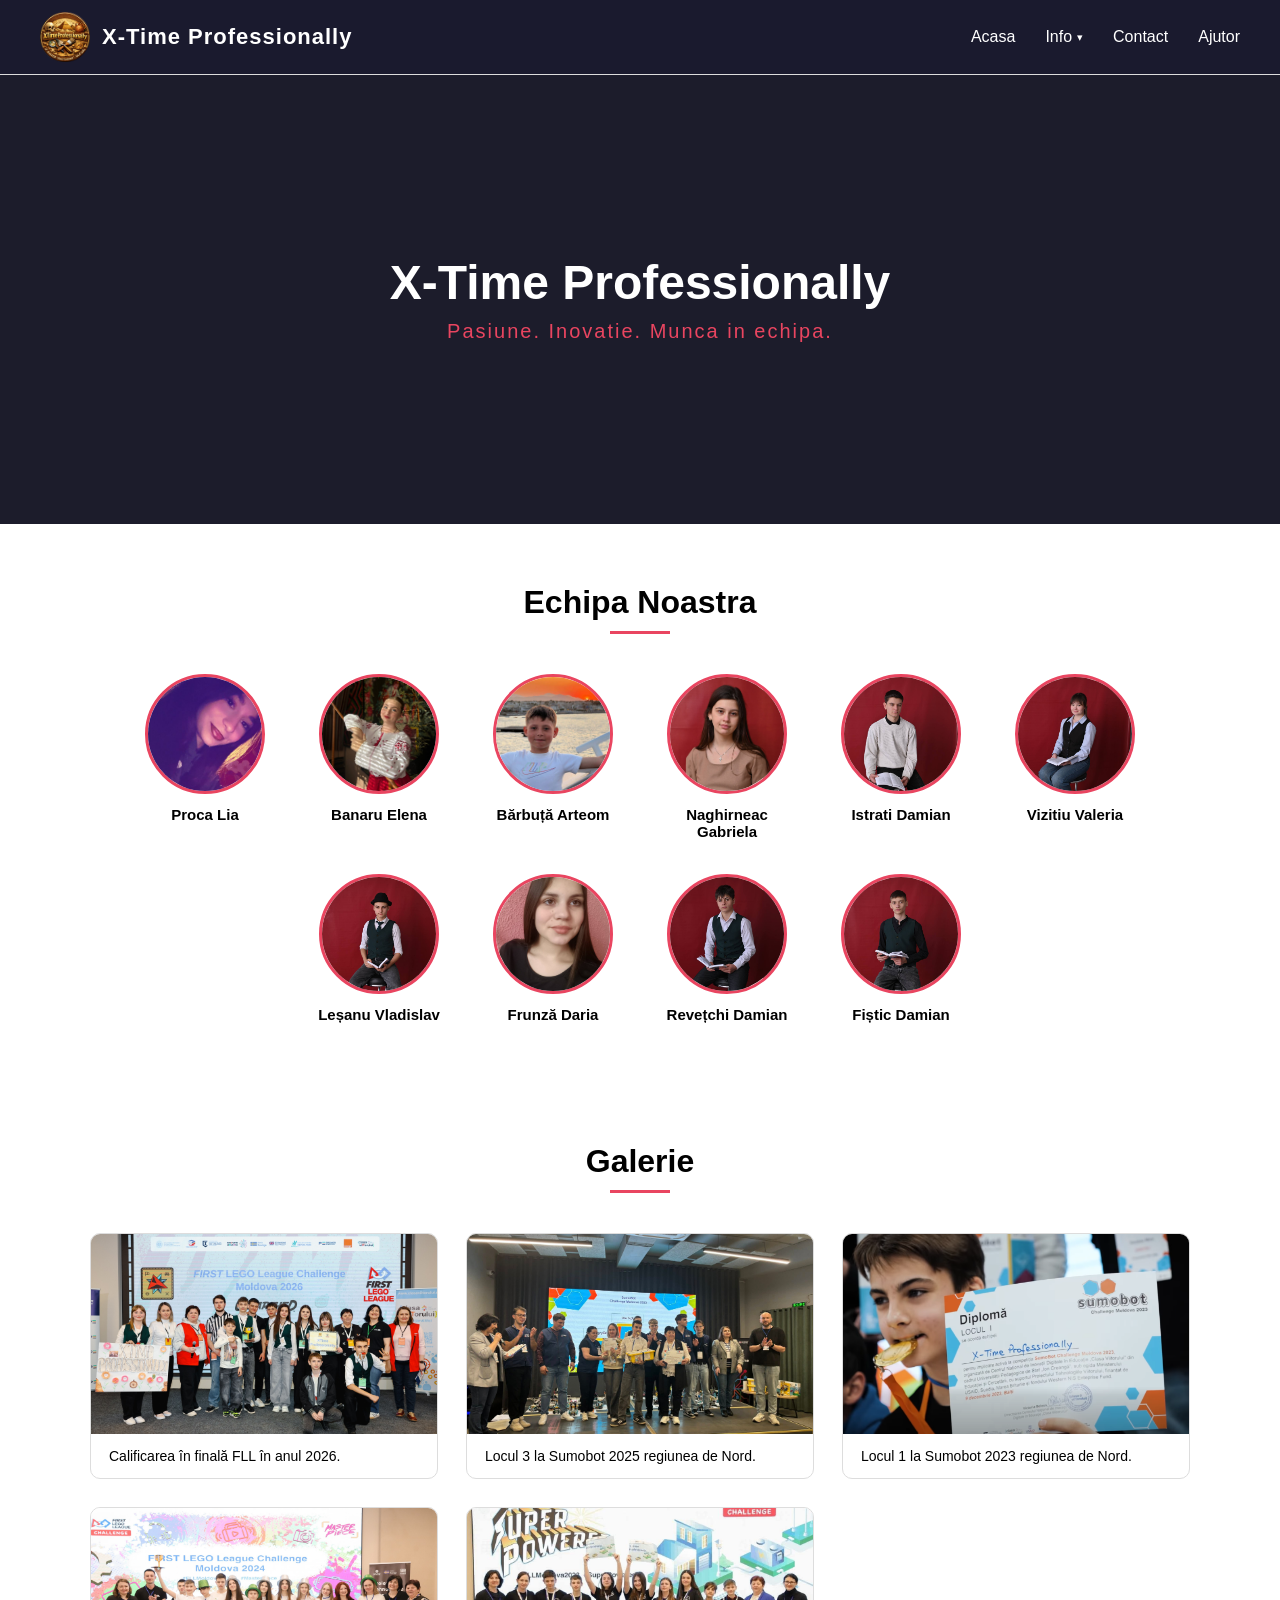
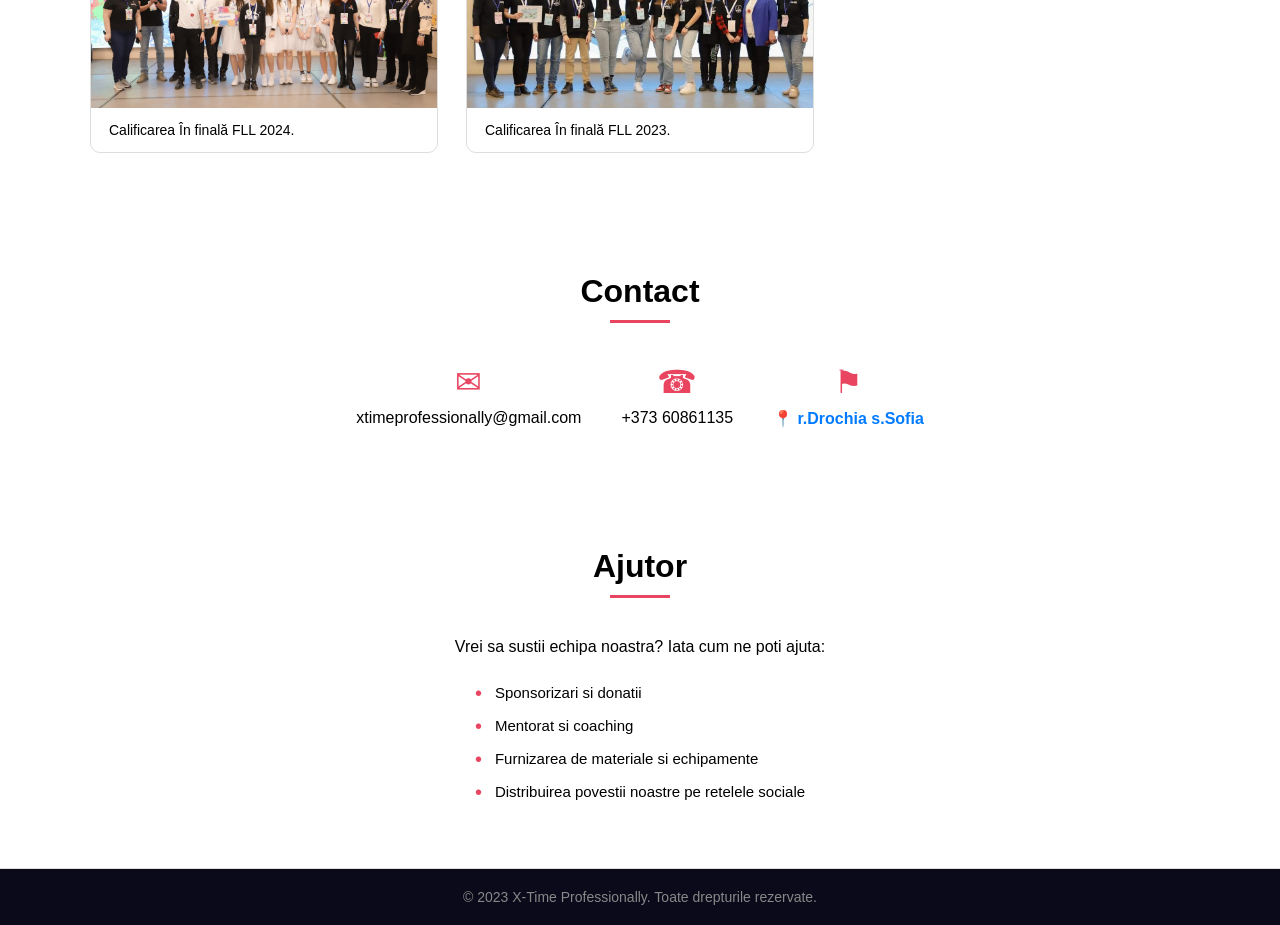
<file: index.html>
<!DOCTYPE html>
<html lang="ro">

<head>
  <meta charset="UTF-8">
  <meta name="viewport" content="width=device-width, initial-scale=1.0">
  <title>X-Time Professionally</title>
  <link rel="stylesheet" href="style.css">
</head>

<body>

  <!-- HEADER -->
  <header class="header">
    <div class="logo">
      <img src="poze/logo.png" alt="X-Time Logo">
      <span class="logo-text">X-Time Professionally </span>
    </div>
    <nav class="nav">
      <a href="#home" class="nav-link">Acasa</a>
      <div class="nav-item-dropdown">
        <button class="nav-link dropdown-toggle" id="infoBtn">
          Info
          <span class="dropdown-arrow">&#9662;</span>
        </button>
        <div class="dropdown-menu" id="dropdownMenu">
          <a href="html unde am participat/fll2026.html" class="dropdown-link">FLL 2026</a>
          <a href="html unde am participat/sumobot2025.html" class="dropdown-link">Sumobot 2025</a>
          <a href="html unde am participat/ftc2024.html" class="dropdown-link">SumoBot 2023</a>
        </div>
      </div>
      <a href="#contacts" class="nav-link">Contact</a>
      <a href="#help" class="nav-link">Ajutor</a>
    </nav>
    <button class="menu-btn" id="menuBtn">&#9776;</button>
  </header>

  <!-- ACASA -->
  <section id="home" class="hero">
    <div class="hero-content">
      <h1>X-Time Professionally</h1>
      <p>Pasiune. Inovatie. Munca in echipa.</p>
    </div>
  </section>

  <!-- ECHIPA -->
  <section id="team" class="section team-section">
    <h2 class="section-title">Echipa Noastra</h2>
    <div class="team-grid">
      <div class="member">
        <div class="member-photo lia">
          <img src="poze/lia.jpg" alt="Proca Lia">
        </div>
        <p class="member-name">Proca Lia</p>
      </div>
      <div class="member">
        <div class="member-photo elena">
          <img src="poze/Elena.jpg" alt="Banaru Elena">
        </div>
        <p class="member-name">Banaru Elena</p>
      </div>
      <div class="member">
        <div class="member-photo arteom">
          <img src="poze/Arteom.jpg" alt="Bărbuță Arteom">
        </div>
        <p class="member-name">Bărbuță Arteom</p>
      </div>
      <div class="member">
        <div class="member-photo gabriela">
          <img src="poze/gabriela.jpg" alt="Naghirneac Gabriela">
        </div>
        <p class="member-name">Naghirneac Gabriela</p>
      </div>
      <div class="member">
        <div class="member-photo damianI">
          <img src="poze/Damian.I.jpg" alt="Istrati Damian">
        </div>
        <p class="member-name">Istrati Damian</p>
      </div>
      <div class="member">
        <div class="member-photo valerica">
          <img src="poze/Valerica.jpg" alt="Vizitiu Valeria">
        </div>
        <p class="member-name">Vizitiu Valeria</p>
      </div>
      <div class="member">
        <div class="member-photo vlad">
          <img src="poze/Vlad.jpg" alt="Leșanu Vladislav">
        </div>
        <p class="member-name">Leșanu Vladislav</p>
      </div>
      <div class="member">
        <div class="member-photo daria">
          <img src="poze/Daria.jpg" alt="Frunză Daria">
        </div>
        <p class="member-name">Frunză Daria</p>
      </div>
      <div class="member">
        <div class="member-photo damianR">
          <img src="poze/Damian.R.jpg" alt=" Revețchi Damian">
        </div>
        <p class="member-name">Revețchi Damian</p>
      </div>
      <div class="member">
        <div class="member-photo damianF">
          <img src="poze/DamianF.jpg" alt=" Fiștic Damian">
        </div>
        <p class="member-name">Fiștic Damian</p>
      </div>
    </div>
  </section>

  <!-- GALERIE -->
  <section id="gallery" class="section gallery-section">
    <h2 class="section-title">Galerie</h2>
    <div class="gallery-grid">
      <div class="gallery-card">
        <div class="gallery-img"><img src="poze/poza toata echipa.jpg" alt="Foto 1"></div>
        <p class="gallery-desc">Calificarea în finală FLL în anul 2026.</p>
      </div>
      <div class="gallery-card">
        <div class="gallery-img"><img src="poze/poza smobot.jpg" alt="Foto 2"></div>
        <p class="gallery-desc">Locul 3 la Sumobot 2025 regiunea de Nord.</p>
      </div>
      <div class="gallery-card">
        <div class="gallery-img"><img src="poze/poza x-time locul 1 vlad.png" alt="Foto 3"></div>
        <p class="gallery-desc">Locul 1 la Sumobot 2023 regiunea de Nord.</p>
      </div>
      <div class="gallery-card">
        <div class="gallery-img"><img src="poze/fll2024 poza.jpg" alt="Foto 4"></div>
        <p class="gallery-desc">Calificarea În finală FLL 2024. </p>
      </div>
      <div class="gallery-card">
        <div class="gallery-img"><img src="poze/fll2023.jpg" alt="Foto 4"></div>
        <p class="gallery-desc">Calificarea În finală FLL 2023. </p>
      </div>
    </div>
  </section>

  <!-- CONTACT -->
  <section id="contacts" class="section contacts-section">
    <h2 class="section-title">Contact</h2>
    <div class="contacts-content">
      <div class="contact-item">
        <span class="contact-icon">&#9993;</span>
        <p>xtimeprofessionally@gmail.com</p>
      </div>
      <div class="contact-item">
        <span class="contact-icon">&#9742;</span>
        <p>+373 60861135</p>
      </div>
      <div class="contact-item">
        <span class="contact-icon">&#9873;</span>

        <style>
          .link-maps {
            color: #007BFF;
            text-decoration: none;
            font-weight: bold;
          }

          .link-maps:hover {
            text-decoration: underline;
            color: #ff0000;
          }
        </style>

        <a href="https://www.google.com/maps?q=47.944292,27.860475" target="_blank" class="link-maps">
          📍 r.Drochia s.Sofia
        </a>
      </div>
    </div>
  </section>

  <!-- AJUTOR -->
  <section id="help" class="section help-section">
    <h2 class="section-title">Ajutor</h2>
    <div class="help-content">
      <p>Vrei sa sustii echipa noastra? Iata cum ne poti ajuta:</p>
      <ul>
        <li>Sponsorizari si donatii</li>
        <li>Mentorat si coaching</li>
        <li>Furnizarea de materiale si echipamente</li>
        <li>Distribuirea povestii noastre pe retelele sociale</li>
      </ul>
    </div>
  </section>

  <!-- FOOTER -->
  <footer class="footer">
    <p>&copy; 2023 X-Time Professionally. Toate drepturile rezervate.</p>
  </footer>

  <script src="script.js"></script>
</body>

</html>
</file>
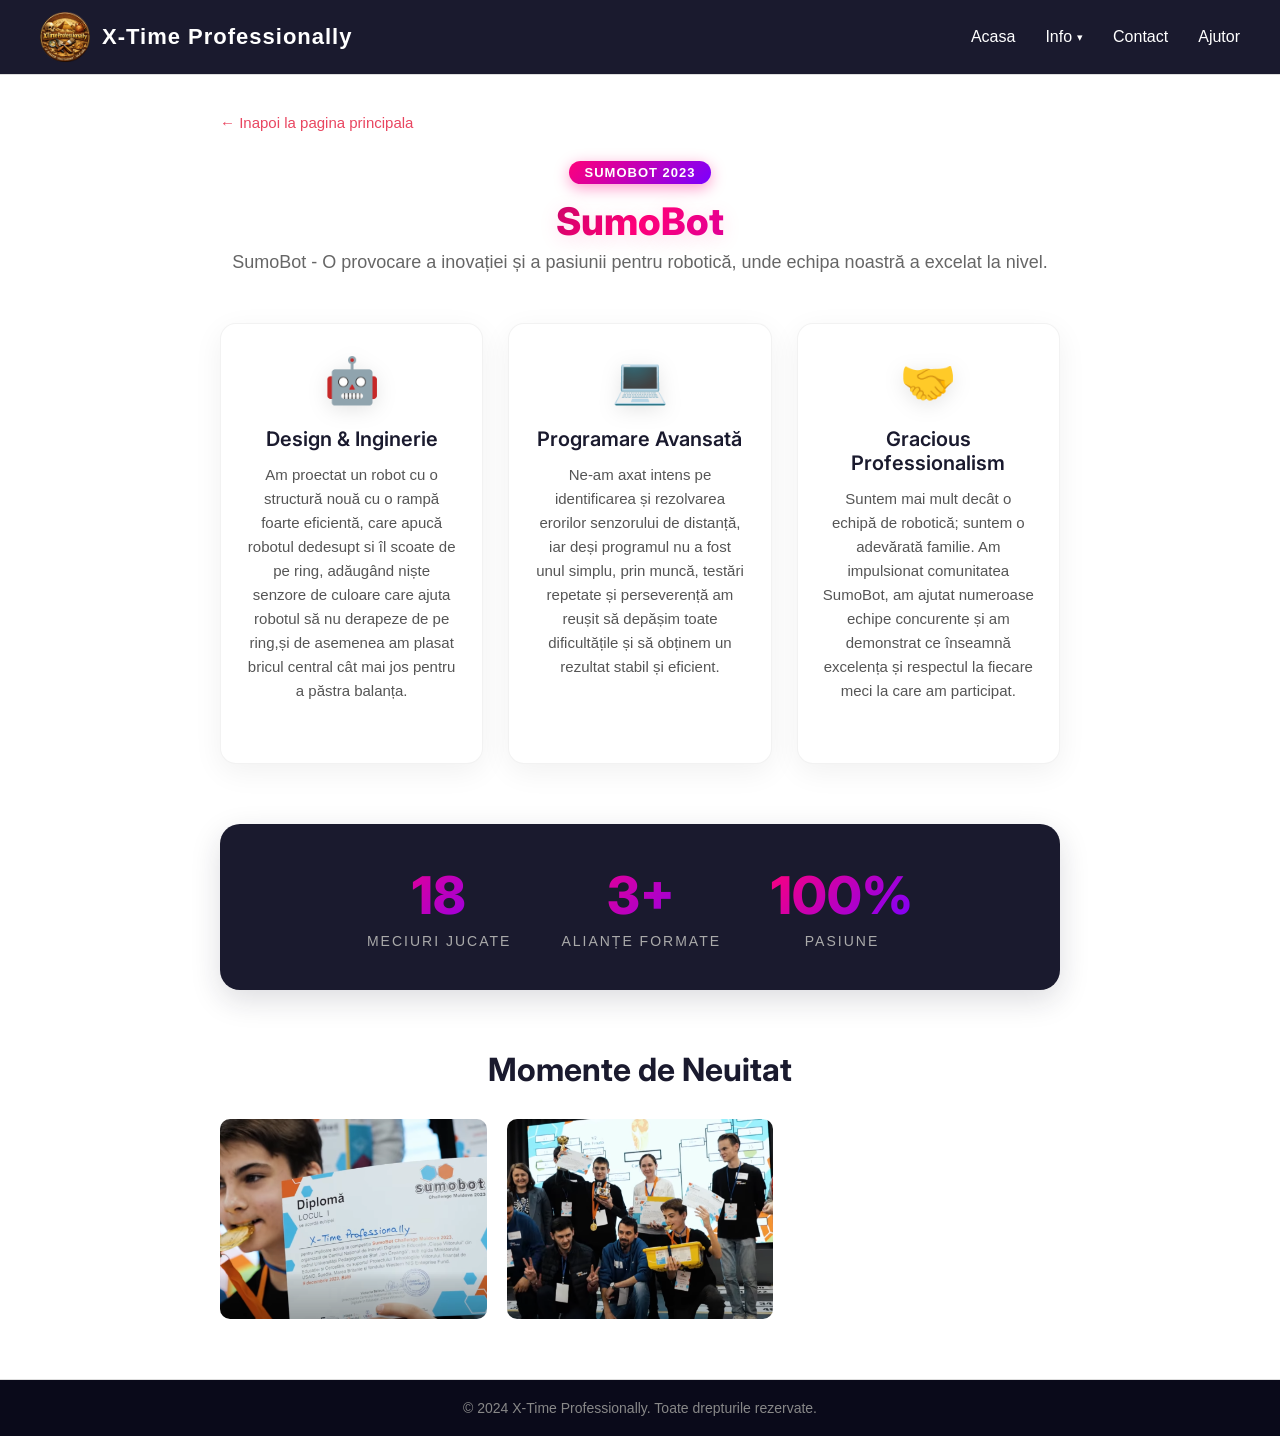
<file: html unde am participat/ftc2024.html>
<!DOCTYPE html>
<html lang="ro">
<head>
  <meta charset="UTF-8">
  <meta name="viewport" content="width=device-width, initial-scale=1.0">
  <title>FTC 2024 - X-Time Professionally</title>
  <link rel="stylesheet" href="../style.css">
  <link rel="stylesheet" href="../competition.css">
  <link href="https://fonts.googleapis.com/css2?family=Inter:wght@400;600;700;800&display=swap" rel="stylesheet">
</head>
<body class="page">
  <header class="header">
    <div class="logo">
      <img src="../poze/logo.png" alt="X-Time Logo">
      <span class="logo-text">X-Time Professionally</span>
    </div>
    <nav class="nav">
      <a href="../index.html" class="nav-link">Acasa</a>
      <div class="nav-item-dropdown">
        <button class="nav-link dropdown-toggle" id="infoBtn">
          Info
          <span class="dropdown-arrow">&#9662;</span>
        </button>
        <div class="dropdown-menu" id="dropdownMenu">
          <a href="fll2026.html" class="dropdown-link">FLL 2026</a>
          <a href="sumobot2025.html" class="dropdown-link">Sumobot 2025</a>
          <a href="ftc2024.html" class="dropdown-link">SumoBot 2023</a>
        </div>
      </div>
      <a href="../index.html#contacts" class="nav-link">Contact</a>
      <a href="../index.html#help" class="nav-link">Ajutor</a>
    </nav>
    <button class="menu-btn" id="menuBtn">&#9776;</button>
  </header>

  <main class="comp-page ftc-page">
    <a href="../index.html" class="back-link">&larr; Inapoi la pagina principala</a>
    
    <div class="comp-header">
      <span class="comp-badge premium-badge">SumoBot 2023</span>
      <h1 class="glow-text">SumoBot</h1>
      <p class="comp-subtitle">SumoBot - O provocare a inovației și a pasiunii pentru robotică, unde echipa noastră a excelat la nivel.</p>
    </div>
    
    <div class="comp-body">
      <!-- Premium Filler Cards -->
      <div class="features-grid">
        <div class="feature-card">
          <div class="feature-icon">🤖</div>
          <h3>Design & Inginerie</h3>
          <p>Am proectat un robot cu o structură nouă cu o rampă foarte eficientă, care apucă robotul dedesupt si îl scoate de pe ring, adăugând niște senzore de culoare care ajuta robotul să nu derapeze de pe ring,și de asemenea am plasat bricul central cât mai jos pentru a păstra balanța.</p>
        </div>
        <div class="feature-card">
          <div class="feature-icon">💻</div>
          <h3>Programare Avansată</h3>
          <p>Ne-am axat intens pe identificarea și rezolvarea erorilor senzorului de distanță, iar deși programul nu a fost unul simplu, prin muncă, testări repetate și perseverență am reușit să depășim toate dificultățile și să obținem un rezultat stabil și eficient.
</p>
        </div>
        <div class="feature-card">
          <div class="feature-icon">🤝</div>
          <h3>Gracious Professionalism</h3>
          <p>Suntem mai mult decât o echipă de robotică; suntem o adevărată familie. Am impulsionat comunitatea SumoBot, am ajutat numeroase echipe concurente și am demonstrat ce înseamnă excelența și respectul la fiecare meci la care am participat.</p>
        </div>
      </div>

      <!-- Statistics Section -->
      <div class="ftc-stats">
        <div class="stat-box">
          <h4 class="stat-value">18</h4>
          <span class="stat-label">Meciuri Jucate</span>
        </div>
        <div class="stat-box">
          <h4 class="stat-value">3+</h4>
          <span class="stat-label">Alianțe Formate</span>
        </div>
        <div class="stat-box">
          <h4 class="stat-value">100%</h4>
          <span class="stat-label">Pasiune</span>
        </div>
      </div>

      <h3 class="gallery-title">Momente de Neuitat</h3>
      <div class="comp-gallery">
        <div class="comp-photo"><img src="../poze/poza x-time locul 1 vlad.png" alt="Echipa X-Time la FTC 2024"></div>
        <div class="comp-photo"><img src="../poze/poza x tine sumobot locul 1.png" alt="Realizări X-Time"></div>
      </div>
    </div>
  </main>

  <footer class="footer">
    <p>&copy; 2024 X-Time Professionally. Toate drepturile rezervate.</p>
  </footer>
  <script src="../script.js"></script>
</body>
</html>
</file>
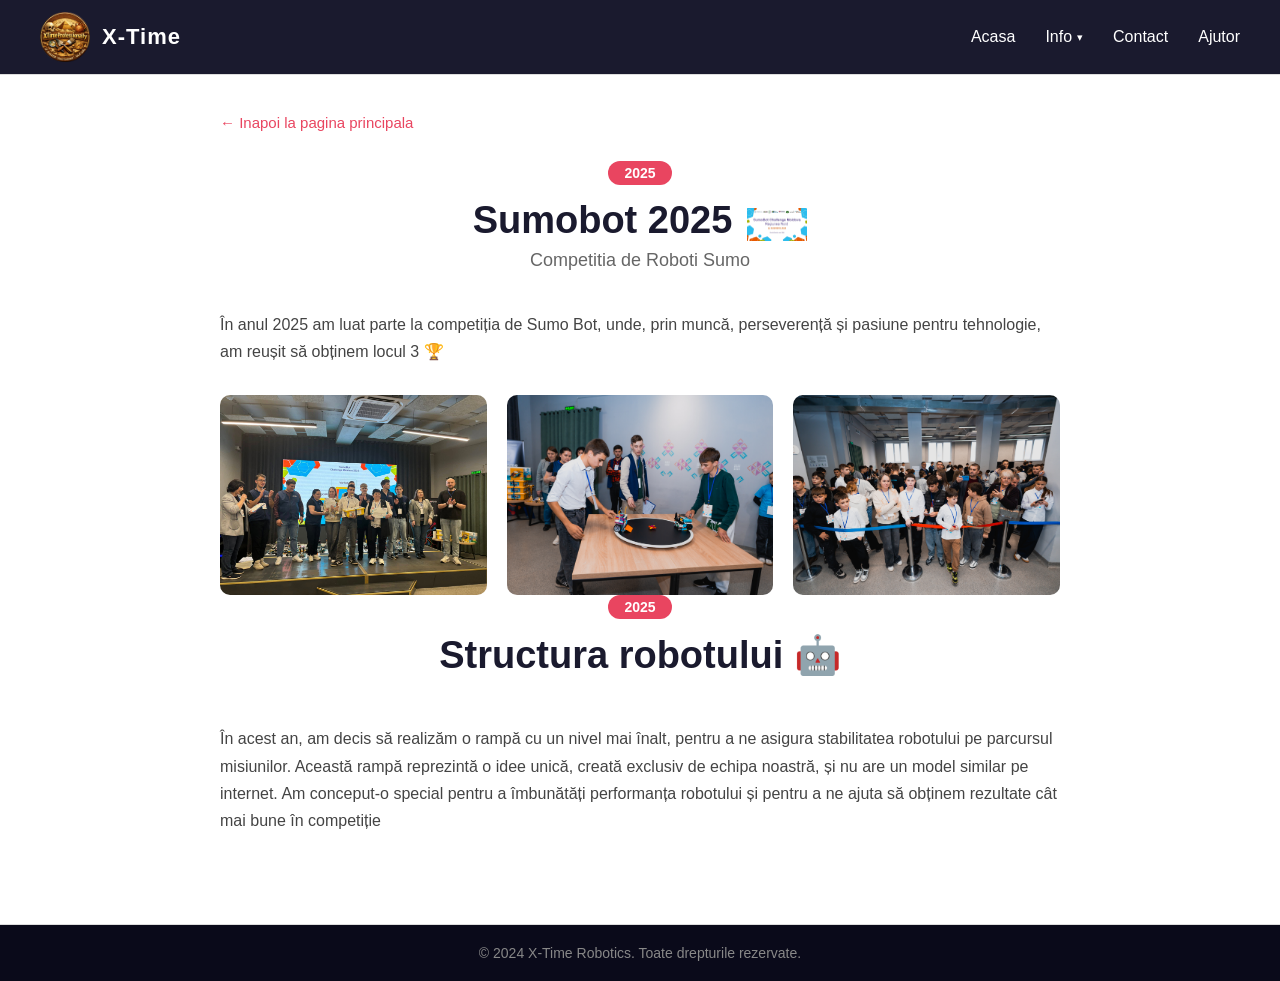
<file: html unde am participat/sumobot2025.html>
<!DOCTYPE html>
<html lang="ro">
<head>
  <meta charset="UTF-8">
  <meta name="viewport" content="width=device-width, initial-scale=1.0">
  <title>Sumobot 2025 - X-Time Robotics</title>
  <link rel="stylesheet" href="../style.css">
  <link rel="stylesheet" href="../competition.css">
</head>
<body class="page">
  <header class="header">
    <div class="logo">
      <img src="../poze/logo.png" alt="X-Time Logo">
      <span class="logo-text">X-Time</span>
    </div>
    <nav class="nav">
      <a href="../index.html" class="nav-link">Acasa</a>
      <div class="nav-item-dropdown">
        <button class="nav-link dropdown-toggle" id="infoBtn">
          Info
          <span class="dropdown-arrow">&#9662;</span>
        </button>
        <div class="dropdown-menu" id="dropdownMenu">
          <a href="fll2026.html" class="dropdown-link">FLL 2026</a> 
          <a href="sumobot2025.html" class="dropdown-link">SumoBot 2025</a>
          <a href="ftc2024.html" class="dropdown-link">SumoBot 2023</a>
        </div>
      </div>
      <a href="../index.html#contacts" class="nav-link">Contact</a>
      <a href="../index.html#help" class="nav-link">Ajutor</a>
    </nav>
    <button class="menu-btn" id="menuBtn">&#9776;</button>
  </header>

  <main class="comp-page">
    <a href="../index.html" class="back-link">&larr; Inapoi la pagina principala</a>
    <div class="comp-header">
      <span class="comp-badge">2025</span>
        <div class="logo sumobot" >
          <h1 >Sumobot 2025</h1> <img src="../poze/logo sumobot.jpg" alt="X-Time Logo">
        </div>
      <p class="comp-subtitle">Competitia de Roboti Sumo</p>
    </div>
    <div class="comp-body">
      <p>În anul 2025 am luat parte la competiția de Sumo Bot, unde, prin muncă, perseverență și pasiune pentru tehnologie, am reușit să obținem locul 3 🏆</p>
      <div class="comp-gallery">
        <div class="comp-photo"><img src="../poze/poza smobot.jpg" alt="Sumobot 2025"></div>
        <div class="comp-photo"><img src="../poze/poza sumobot 2.jpg" alt="Sumobot 2025"></div>
        <div class="comp-photo"><img src="../poze/poza sumobot 3.jpg" alt="Sumobot 2025"></div>
      </div>
    </div>
    <div class="comp-header">
      <span class="comp-badge">2025</span>
        <div class="logo sumobot" >
          <h1 >Structura robotului 🤖</h1> 
        </div>
    </div>
    <div class="comp-body">
      <p>În acest an, am decis să realizăm o rampă cu un nivel mai înalt, pentru a ne asigura stabilitatea robotului pe parcursul misiunilor. Această rampă reprezintă o idee unică, creată exclusiv de echipa noastră, și nu are un model similar pe internet. Am conceput-o special pentru a îmbunătăți performanța robotului și pentru a ne ajuta să obținem rezultate cât mai bune în competiție</p>
    </div>
  </main>

  <footer class="footer">
    <p>&copy; 2024 X-Time Robotics. Toate drepturile rezervate.</p>
  </footer>
  <script src="../script.js"></script>
</body>
</html>
</file>
<file: style.css>
/* ========== RESET & BASE ========== */
* {
  margin: 0;
  padding: 0;
  box-sizing: border-box;
}

html {
  scroll-behavior: smooth;
}

body {
  font-family: 'Segoe UI', Tahoma, Geneva, Verdana, sans-serif;
  color: #000;
  background: #ffffff;
}


.logoclean {
  width: 150px;
  height: auto;
}
/* ========== HEADER ========== */
.header {
  position: fixed;
  top: 0;
  left: 0;
  width: 100%;
  display: flex;
  align-items: center;
  justify-content: space-between;
  padding: 12px 40px;
  background: #1a1a2e;
  border-bottom: 1px solid #ddd;
  z-index: 1000;
}

.logo {
  display: flex;
  align-items: center;
  gap: 12px;
}


.logo img {
  height: 50px;
}

.logo-text {
  color: #ffffff;
  font-size: 22px;
  font-weight: 700;
  letter-spacing: 1px;
}

/* ========== NAV BUTTONS ========== */
.nav {
  display: flex;
  align-items: center;
  gap: 30px;
}

.nav-link {
  color: #ffffff;
  text-decoration: none;
  font-size: 16px;
  font-weight: 500;
  padding: 6px 0;
  background: none;
  border: none;
  cursor: pointer;
  transition: color 0.3s;
}

.nav-link:hover {
  color: #e94560;
}

/* ========== INFO DROPDOWN ========== */
.nav-item-dropdown {
  position: relative;
  display: flex;
  align-items: center;
}

.dropdown-toggle {
  display: inline-flex;
  align-items: center;
  gap: 5px;
  padding: 6px 0;
}

.dropdown-arrow {
  font-size: 11px;
  transition: transform 0.3s;
}

.dropdown-toggle.open .dropdown-arrow {
  transform: rotate(180deg);
}

.dropdown-menu {
  display: none;
  position: absolute;
  top: 100%;
  left: 50%;
  transform: translateX(-50%);
  margin-top: 14px;
  background: #1a1a2e;
  border-radius: 8px;
  min-width: 220px;
  padding: 8px 0;
  border: 1px solid #ddd;
}

.dropdown-menu.open {
  display: block;
}

.dropdown-link {
  display: block;
  padding: 11px 22px;
  color: #bbb;
  text-decoration: none;
  font-size: 15px;
}

.dropdown-link:hover {
  background: #0f3460;
  color: #e94560;
}

/* ========== MOBILE MENU BUTTON ========== */
.menu-btn {
  display: none;
  background: none;
  border: none;
  color: #ffffff;
  /* Contrast on dark header */
  font-size: 32px;
  cursor: pointer;
  transition: transform 0.3s ease;
}

/* ========== HERO (PRIMUL SLIDE) ========== */
.hero {
  margin-top: 74px;
  height: 50vh;
  display: flex;
  align-items: center;
  justify-content: center;
  background: #1c1c2b;
  text-align: center;
}

.hero-content h1 {
  font-size: 48px;
  color: #fff;
  margin-bottom: 10px;
}

.hero-content p {
  font-size: 20px;
  color: #e94560;
  letter-spacing: 2px;
}

/* ========== SECTIONS ========== */
.section {
  padding: 60px 40px;
  background: #ffffff;
}

.section-title {
  text-align: center;
  font-size: 32px;
  margin-bottom: 40px;
  color: #000;
  position: relative;
}

.section-title::after {
  content: '';
  display: block;
  width: 60px;
  height: 3px;
  background: #e94560;
  margin: 10px auto 0;
}

/* ========== TEAM ========== */
.team-section {
  background: #ffffff;
}

.team-grid {
  display: flex;
  flex-wrap: wrap;
  justify-content: center;
  gap: 34px;
  max-width: 1100px;
  margin: 0 auto;
}

.member {
  text-align: center;
  width: 140px;
}

.member-photo {
  width: 120px;
  height: 120px;
  border-radius: 50%;
  overflow: hidden;
  margin: 0 auto 12px;
  border: 3px solid #e94560;
}

.member-photo.lia img {
  object-position: center 30%;
}

.member-photo.elena img {
  object-position: center 90%;
}

.member-photo.arteom img {
  object-position: 100% center;
}

.member-photo.gabriela img {
  object-position: center 20%;
}

.member-photo.damianI img {
  object-position: 100% center;
  object-position: center 30%;
}

.member-photo.vlad img {
  object-position: center 30%;
}

.member-photo.damianR img {
  object-position: center 30%;
}

.member-photo.damianF img {
  object-position: center 30%;
}



.member-photo img {
  width: 100%;
  height: 100%;
  object-fit: cover;

}

.member-name {
  font-size: 15px;
  font-weight: 600;
  color: #000;
}

/* ========== GALLERY ========== */
.gallery-section {
  background: #ffffff;
}

.gallery-grid {
  display: grid;
  grid-template-columns: repeat(auto-fill, minmax(300px, 1fr));
  gap: 28px;
  max-width: 1100px;
  margin: 0 auto;
}

.gallery-card {
  border: 1px solid #ddd;
  border-radius: 10px;
  overflow: hidden;
  background: #ffffff;
  transition: transform 0.3s, box-shadow 0.3s;
}

.gallery-card:hover {
  transform: translateY(-4px);
  box-shadow: 0 8px 20px rgba(0, 0, 0, 0.15);
}

.gallery-img {
  width: 100%;
  height: 200px;
  overflow: hidden;
}

.gallery-img img {
  width: 100%;
  height: 100%;
  object-fit: cover;
}

.gallery-desc {
  padding: 14px 18px;
  font-size: 14px;
  color: #000;
}

/* ========== CONTACTS ========== */
.contacts-section {
  background: #ffffff;
}

.contacts-content {
  display: flex;
  flex-wrap: wrap;
  justify-content: center;
  gap: 40px;
  max-width: 800px;
  margin: 0 auto;
}

.contact-item {
  text-align: center;
}

.contact-icon {
  font-size: 32px;
  color: #e94560;
  display: block;
  margin-bottom: 8px;
}

.contact-item p {
  font-size: 16px;
  color: #000;
}

/* ========== HELP ========== */
.help-section {
  background: #ffffff;
}

.help-content {
  max-width: 600px;
  margin: 0 auto;
  text-align: center;
}

.help-content p {
  font-size: 16px;
  margin-bottom: 20px;
  color: #000;
}

.help-content ul {
  list-style: none;
  text-align: left;
  display: inline-block;
}

.help-content li {
  font-size: 15px;
  color: #000;
  padding: 8px 0;
  padding-left: 20px;
  position: relative;
}

.help-content li::before {
  content: '\2022';
  color: #e94560;
  font-size: 20px;
  position: absolute;
  left: 0;
  top: 6px;
}

/* ========== FOOTER ========== */
.footer {
  background: #0a0a1a;
  color: #888;
  text-align: center;
  padding: 20px;
  font-size: 14px;
  border-top: 1px solid #ddd;
}

/* ========== MOBILE ========== */
@media (max-width: 768px) {

  .header {
    padding: 15px 20px;
  }

  .nav {
    display: flex;
    flex-direction: column;
    position: fixed;
    top: 0;
    right: -170px;
    left: auto;
    width: 170px;
    height: auto;
    background: rgba(15, 23, 42, 0.95);
    backdrop-filter: blur(15px);
    overflow: visible;
    max-height: 100vh;
    opacity: 1;
    transition: right 0.4s cubic-bezier(0.4, 0, 0.2, 1);
    box-shadow: -5px 0 25px rgba(0, 0, 0, 0.5);
    border-radius: 0 0 0 16px;
    padding-top: 70px;
    z-index: 999;
  }

  .nav.open {
    right: 0;
    padding-bottom: 20px;
  }

  .nav-link {
    padding: 12px 15px;
    width: 100%;
    text-align: left;
    display: flex;
    justify-content: flex-start;
    align-items: center;
    border-top: none;
    border-bottom: 1px solid rgba(255, 255, 255, 0.05);
    font-size: 16px;
  }

  .nav-item-dropdown {
    position: relative;
    width: 100%;
  }

  .dropdown-menu {
    left: 15px;

    /* Animation rules override */
    display: none !important;
  }

  .dropdown-menu.open {
    display: block !important;
  }

  .dropdown-link {
    text-align: left;
    padding: 8px 12px;
    font-size: 13px;
  }

  .menu-btn {
    display: block;
    z-index: 1001;
    /* Tine butonul mereu la suprafata */
  }

  /* ACASA FIX */
  .hero {
    height: 70vh;
    padding: 0 20px;
    display: flex;
    justify-content: center;
    align-items: center;
  }

  .hero-content h1 {
    font-size: 38px;
    line-height: 1.2;
    margin-bottom: 15px;
  }

  .hero-content p {
    font-size: 18px;
    line-height: 1.5;
  }

  .section {
    padding: 50px 20px;
  }

  .section-title {
    font-size: 28px;
    margin-bottom: 30px;
  }

  .gallery-grid {
    grid-template-columns: 1fr;
  }

  /* CONTACTE FIX */
  .contacts-content {
    flex-direction: column;
    align-items: center;
    gap: 20px;
  }

  .contact-item {
    background: #f4f6f9;
    width: 100%;
    max-width: 350px;
    padding: 25px 20px;
    border-radius: 16px;
    box-shadow: 0 8px 20px rgba(0, 0, 0, 0.06);
    border: 1px solid #eaeaea;
  }

  .contact-icon {
    font-size: 38px;
    margin-bottom: 15px;
  }

  .contact-item p {
    font-size: 18px;
    font-weight: 500;
  }
}

.page {
  display: flex;
  flex-direction: column;
  min-height: 100vh;
}

.comp-page {
  flex: 1;
}

.comp-header {
  text-align: center;
}

.logo.sumobot {
  display: flex;
  justify-content: center;
  /* centrează pe orizontală */
  align-items: center;
  /* aliniază pe verticală */
  gap: 15px;
  /* spațiu între text și poză */
}

.logo.sumobot img {
  width: 60px;
  /* sau cât vrei tu */
  height: auto;
}
</file>
<file: competition.css>
/* ========== COMPETITION PAGE ========== */
.comp-page {
  margin-top: 74px;
  max-width: 900px;
  margin-left: auto;
  margin-right: auto;
  padding: 40px 30px 60px;
}

.back-link {
  display: inline-block;
  color: #e94560;
  text-decoration: none;
  font-size: 15px;
  font-weight: 500;
  margin-bottom: 30px;
  transition: color 0.2s;
}

.back-link:hover {
  color: #c73550;
}

.comp-header {
  text-align: center;
  margin-bottom: 40px;
}

.comp-badge {
  display: inline-block;
  background: #e94560;
  color: #fff;
  font-size: 14px;
  font-weight: 700;
  padding: 4px 16px;
  border-radius: 14px;
  margin-bottom: 14px;
}

.comp-header h1 {
  font-size: 38px;
  color: #1a1a2e;
  margin-bottom: 8px;
}

.comp-subtitle {
  font-size: 18px;
  color: #666;
}

.comp-body p {
  font-size: 16px;
  color: #444;
  line-height: 1.7;
  margin-bottom: 30px;
}

.comp-gallery {
  display: grid;
  grid-template-columns: repeat(auto-fill, minmax(250px, 1fr));
  gap: 20px;
}

.comp-photo {
  border-radius: 10px;
  overflow: hidden;
  background: #ddd;
  height: 200px;
}

.comp-photo img {
  width: 100%;
  height: 100%;
  object-fit: cover;
}

/* FTC 2024 Premium Styling */
.ftc-page .comp-header {
  margin-bottom: 50px;
}

.premium-badge {
  background: linear-gradient(135deg, #ff007a, #7a00ff);
  box-shadow: 0 4px 15px rgba(255, 0, 122, 0.4);
  letter-spacing: 1px;
  text-transform: uppercase;
  font-size: 13px;
  border: none;
}

.glow-text {
  font-family: 'Inter', sans-serif;
  font-weight: 800;
  font-size: 42px;
  background: linear-gradient(135deg, #1a1a2e, #ff007a, #7a00ff);
  -webkit-background-clip: text;
  -webkit-text-fill-color: transparent;
  color: #1a1a2e; /* Fallback for older browsers */
  text-shadow: 0px 4px 20px rgba(255, 0, 122, 0.15);
  margin-bottom: 15px;
}

.features-grid {
  display: grid;
  grid-template-columns: repeat(auto-fit, minmax(260px, 1fr));
  gap: 25px;
  margin-bottom: 60px;
}

.feature-card {
  background: #ffffff;
  border: 1px solid rgba(0, 0, 0, 0.05);
  border-radius: 16px;
  padding: 30px 25px;
  text-align: center;
  box-shadow: 0 8px 30px rgba(0, 0, 0, 0.06);
  transition: transform 0.3s ease, box-shadow 0.3s ease;
}

.feature-card:hover {
  transform: translateY(-8px);
  box-shadow: 0 15px 40px rgba(255, 0, 122, 0.15);
  border-color: rgba(255, 0, 122, 0.2);
}

.feature-icon {
  font-size: 45px;
  margin-bottom: 20px;
  display: inline-block;
  filter: drop-shadow(0 4px 10px rgba(0, 0, 0, 0.1));
}

.feature-card h3 {
  font-family: 'Inter', sans-serif;
  font-size: 20px;
  color: #1a1a2e;
  margin-bottom: 12px;
  font-weight: 600;
}

.feature-card p {
  font-size: 15px;
  color: #555;
  line-height: 1.6;
}

.ftc-stats {
  display: flex;
  justify-content: center;
  gap: 50px;
  margin-bottom: 60px;
  background: #1a1a2e;
  padding: 40px;
  border-radius: 20px;
  color: #fff;
  box-shadow: 0 10px 30px rgba(26, 26, 46, 0.15);
  flex-wrap: wrap;
}

.stat-box {
  text-align: center;
}

.stat-value {
  font-family: 'Inter', sans-serif;
  font-size: 52px;
  font-weight: 800;
  margin-bottom: 5px;
  background: linear-gradient(135deg, #ff007a, #7a00ff);
  -webkit-background-clip: text;
  -webkit-text-fill-color: transparent;
  color: #ff007a; /* Fallback */
}

.stat-label {
  font-size: 14px;
  text-transform: uppercase;
  letter-spacing: 2px;
  color: #aaa;
}

.gallery-title {
  text-align: center;
  font-size: 32px;
  font-family: 'Inter', sans-serif;
  color: #1a1a2e;
  margin-bottom: 30px;
  font-weight: 700;
}

@media (max-width: 768px) {
  .comp-page {
    padding: 30px 20px 40px;
  }

  .comp-header h1 {
    font-size: 28px;
  }

  .comp-gallery {
    grid-template-columns: 1fr;
  }

  .glow-text {
    font-size: 32px;
  }
  
  .ftc-stats {
    gap: 30px;
    padding: 30px 20px;
  }
}
</file>
